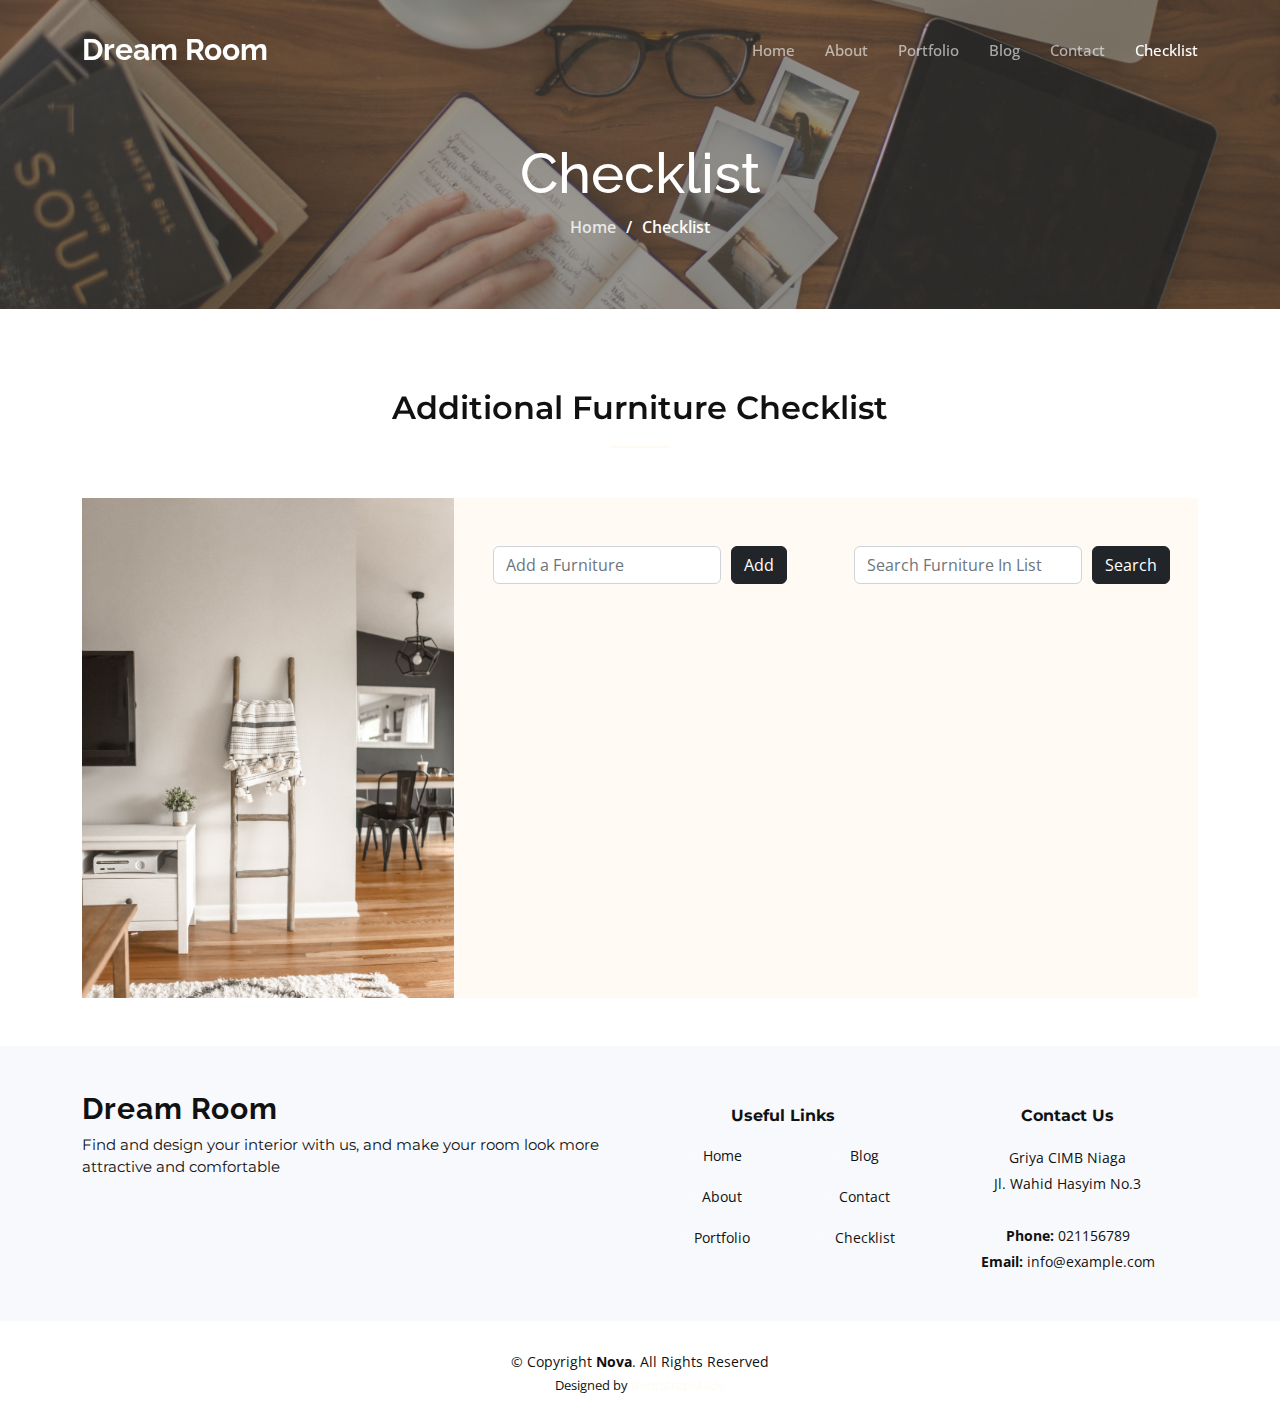
<file: checklist.html>
<!DOCTYPE html>
<html lang="en">

<head>
  <meta charset="utf-8">
  <meta content="width=device-width, initial-scale=1.0" name="viewport">

  <title>Dream Room</title>
  <meta content="" name="description">
  <meta content="" name="keywords">

  <!-- Favicons -->
  <link href="assets/img/favicon.png" rel="icon">
  <link href="assets/img/apple-touch-icon.png" rel="apple-touch-icon">

  <!-- Google Fonts -->
  <link rel="preconnect" href="https://fonts.googleapis.com">
  <link rel="preconnect" href="https://fonts.gstatic.com" crossorigin>
  <link
    href="https://fonts.googleapis.com/css2?family=Open+Sans:ital,wght@0,300;0,400;0,500;0,600;0,700;1,300;1,400;1,600;1,700&family=Montserrat:ital,wght@0,300;0,400;0,500;0,600;0,700;1,300;1,400;1,500;1,600;1,700&family=Raleway:ital,wght@0,300;0,400;0,500;0,600;0,700;1,300;1,400;1,500;1,600;1,700&display=swap"
    rel="stylesheet">

  <!-- Vendor CSS Files -->
  <link href="assets/vendor/bootstrap/css/bootstrap.min.css" rel="stylesheet">
  <link href="assets/vendor/bootstrap-icons/bootstrap-icons.css" rel="stylesheet">
  <link href="assets/vendor/aos/aos.css" rel="stylesheet">
  <link href="assets/vendor/glightbox/css/glightbox.min.css" rel="stylesheet">
  <link href="assets/vendor/swiper/swiper-bundle.min.css" rel="stylesheet">
  <link href="assets/vendor/remixicon/remixicon.css" rel="stylesheet">

  <!-- Template Main CSS File -->
  <link href="assets/css/main.css" rel="stylesheet">

  <!-- =======================================================
  * Template Name: Nova - v1.2.0
  * Template URL: https://bootstrapmade.com/nova-bootstrap-business-template/
  * Author: BootstrapMade.com
  * License: https://bootstrapmade.com/license/
  ======================================================== -->
</head>

<body class="page-contact">

  <!-- ======= Header ======= -->
  <header id="header" class="header d-flex align-items-center fixed-top">
    <div class="container-fluid container-xl d-flex align-items-center justify-content-between">

      <a href="index.html" class="logo d-flex align-items-center">
        <!-- Uncomment the line below if you also wish to use an image logo -->
        <!-- <img src="assets/img/logo.png" alt=""> -->
        <h1 class="d-flex align-items-center">Dream Room</h1>
      </a>

      <i class="mobile-nav-toggle mobile-nav-show bi bi-list"></i>
      <i class="mobile-nav-toggle mobile-nav-hide d-none bi bi-x"></i>

      <nav id="navbar" class="navbar">
        <ul>
          <li><a href="index.html">Home</a></li>
          <li><a href="about.html">About</a></li>
          <li><a href="portfolio.html">Portfolio</a></li>
          <li><a href="blog.html">Blog</a></li>
          <li><a href="contact.html">Contact</a></li>
          <li><a href="checklist.html" class="active">Checklist</a></li>
        </ul>
      </nav><!-- .navbar -->

    </div>
  </header><!-- End Header -->

  <main id="main">

    <!-- ======= Breadcrumbs ======= -->
    <div class="breadcrumbs d-flex align-items-center" style="background-image: url('assets/img/checklist-bg.jpg');">
      <div class="container position-relative d-flex flex-column align-items-center">

        <h2>Checklist</h2>
        <ol>
          <li><a href="index.html">Home</a></li>
          <li>Checklist</li>
        </ol>

      </div>
    </div><!-- End Breadcrumbs -->

    <!-- ======= Why Choose Us Section ======= -->
    <section id="why-us" class="why-us mb-5">
      <div class="container" data-aos="fade-up">

        <div class="section-header">
          <h2>Additional Furniture Checklist</h2>
        </div>

        <div class="row g-0" data-aos="fade-up" data-aos-delay="200">
          <div class="col-xl-4 img-bg" style="background-image: url('assets/img/checklist-img2.jpg')"></div>
          <div class="col-xl-4 slides position-relative justify-content-center d-flex pt-5">
            <div class="checklist-content">
              <div class="item">
                <div class="form-inline d-flex">
                  <input type="text" class="form-control" id="inputFurniture" placeholder="Add a Furniture" style="margin-right: 10px;">
                  <button id="btnAdd" class="btn btn-dark" onclick="addChecklist()">Add</button>
                </div>
                <ul class="furniture-list p-5 list-group" id="furnitureList">
                  <span></span>
                </ul>
                <div id="alertDiv"></div>
              </div>
            </div><!-- End slide item -->
          </div>
          <div class="col-xl-4 slides position-relative justify-content-center d-flex pt-5">
            <div class="checklist-content">
              <div class="item">
                <div class="form-inline d-flex">
                  <input type="text" class="form-control" id="searchFurniture" placeholder="Search Furniture In List" style="margin-right: 10px;">
                  <button id="btnSearch" class="btn btn-dark" onclick="searchChecklist()">Search</button>
                </div>
                <ul class="search-list p-5 list-group" id="search-list">
                </ul>
              </div>
            </div><!-- End slide item -->
          </div>
        </div>

      </div>
    </section><!-- End Why Choose Us Section -->

  </main><!-- End #main -->

  <!-- ======= Footer ======= -->
  <footer id="footer" class="footer">

    <div class="footer-content">
      <div class="container">
        <div class="row gy-4">
          <div class="col-lg-6 col-md-12 footer-info">
            <a href="index.html" class="logo d-flex align-items-center">
              <span>Dream Room</span>
            </a>
            <p>Find and design your interior with us, and make your room look more attractive and comfortable</p>
          </div>

          <div class="col-lg-3 col-md-12 footer-links text-center text-md-start">
            <h4>Useful Links</h4>
            <div class="row">
              <ul class="col-6">
                <li><i class="bi bi-dash"></i> <a href="index.html">Home</a></li>
                <li><i class="bi bi-dash"></i> <a href="about.html">About</a></li>
                <li><i class="bi bi-dash"></i> <a href="portfolio.html">Portfolio</a></li>
              </ul>
              <ul class="col-6">
                <li><i class="bi bi-dash"></i> <a href="blog.html">Blog</a></li>
                <li><i class="bi bi-dash"></i> <a href="contact.html">Contact</a></li>
                <li><i class="bi bi-dash"></i> <a href="checklist.html">Checklist</a></li>
              </ul>
            </div>
            
          </div>

          <div class="col-lg-3 col-md-12 footer-contact text-center text-md-start">
            <h4>Contact Us</h4>
            <p>
              Griya CIMB Niaga <br>
              Jl. Wahid Hasyim No.3 <br><br>
              <strong>Phone:</strong> 021156789<br>
              <strong>Email:</strong> info@example.com<br>
            </p>

          </div>

        </div>
      </div>
    </div>

    <div class="footer-legal">
      <div class="container">
        <div class="copyright">
          &copy; Copyright <strong><span>Nova</span></strong>. All Rights Reserved
        </div>
        <div class="credits">
          <!-- All the links in the footer should remain intact. -->
          <!-- You can delete the links only if you purchased the pro version. -->
          <!-- Licensing information: https://bootstrapmade.com/license/ -->
          <!-- Purchase the pro version with working PHP/AJAX contact form: https://bootstrapmade.com/nova-bootstrap-business-template/ -->
          Designed by <a href="https://bootstrapmade.com/">BootstrapMade</a>
        </div>
      </div>
    </div>
  </footer><!-- End Footer -->
  <!-- End Footer -->

  <a href="#" class="scroll-top d-flex align-items-center justify-content-center"><i
      class="bi bi-arrow-up-short"></i></a>

  <div id="preloader"></div>

  <!-- Vendor JS Files -->
  <script src="assets/vendor/bootstrap/js/bootstrap.bundle.min.js"></script>
  <script src="assets/vendor/aos/aos.js"></script>
  <script src="assets/vendor/glightbox/js/glightbox.min.js"></script>
  <script src="assets/vendor/swiper/swiper-bundle.min.js"></script>
  <script src="assets/vendor/isotope-layout/isotope.pkgd.min.js"></script>

  <!-- Template Main JS File -->
  <script src="assets/js/main.js"></script>

</body>

</html>
</file>
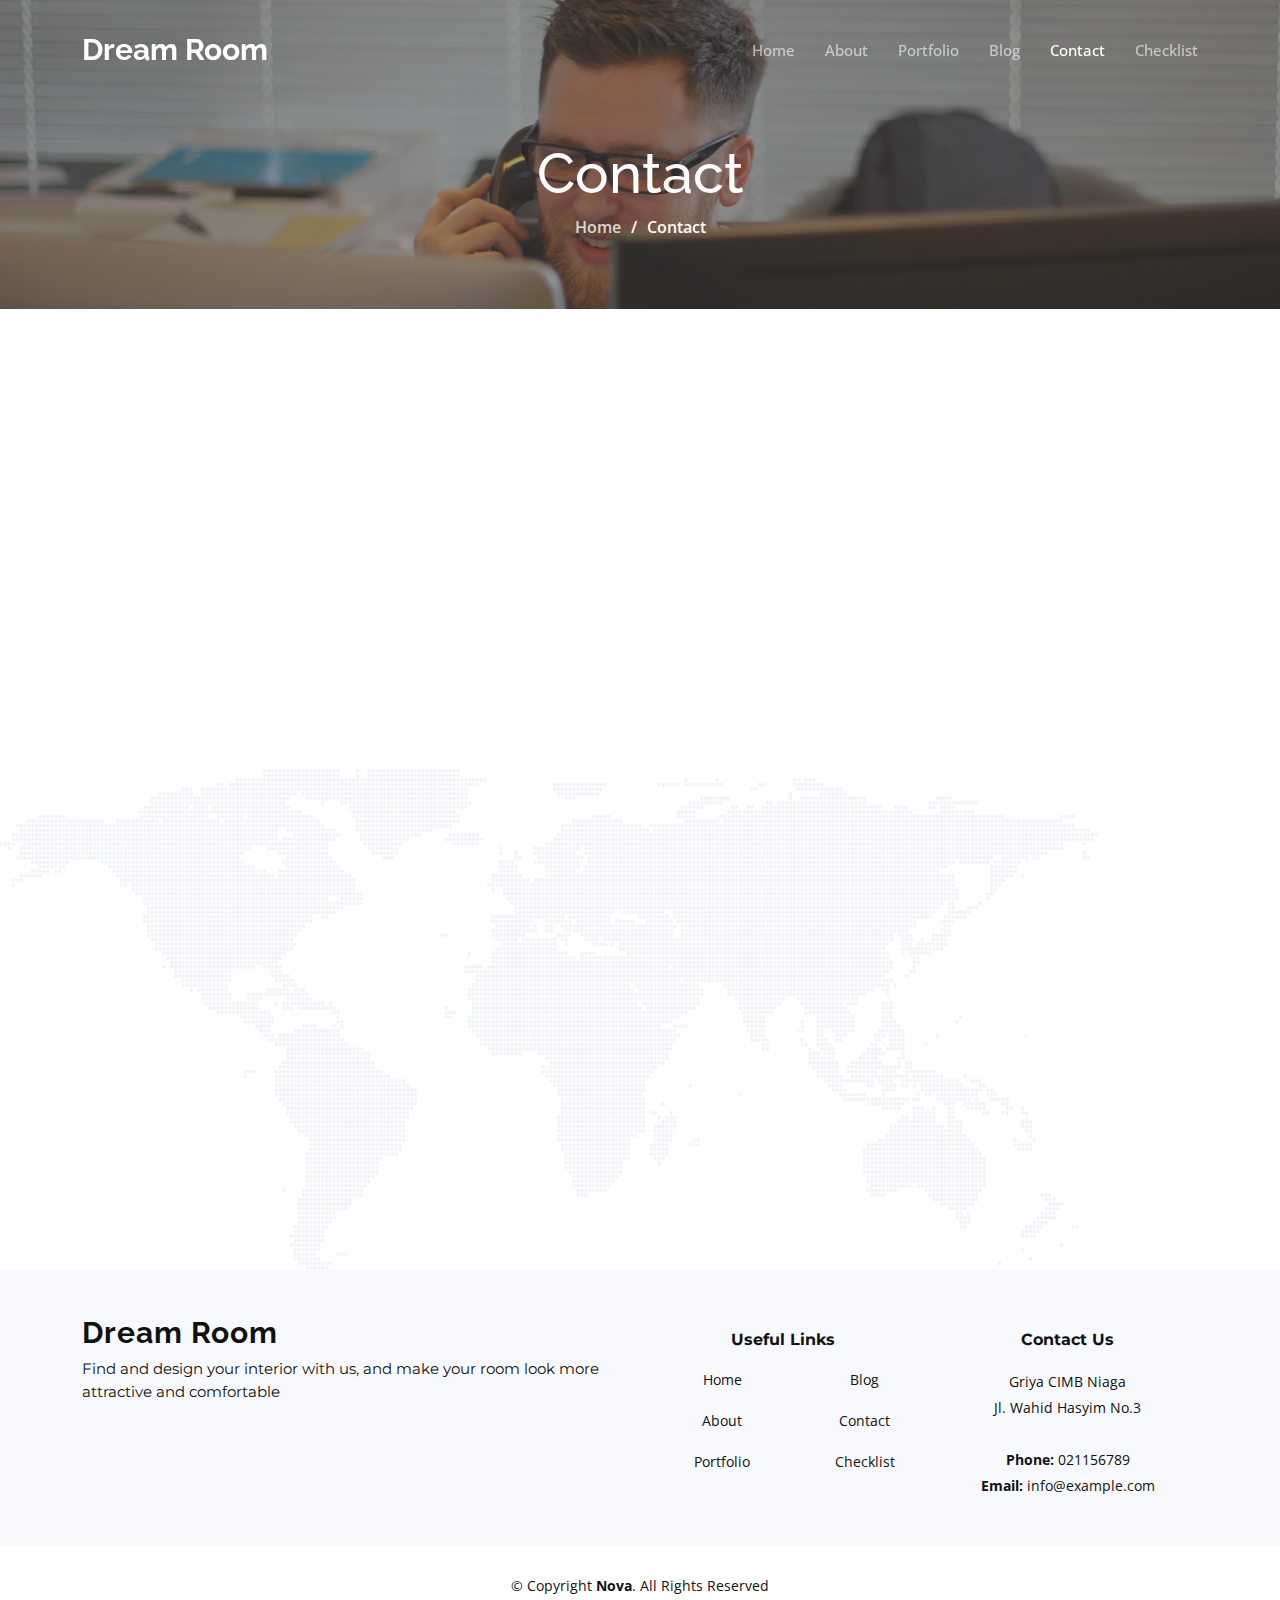
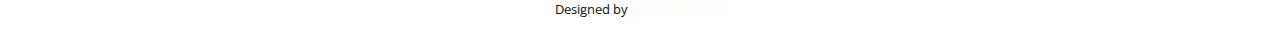
<file: contact.html>
<!DOCTYPE html>
<html lang="en">

<head>
  <meta charset="utf-8">
  <meta content="width=device-width, initial-scale=1.0" name="viewport">

  <title>Dream Room</title>
  <meta content="" name="description">
  <meta content="" name="keywords">

  <!-- Favicons -->
  <link href="assets/img/favicon.png" rel="icon">
  <link href="assets/img/apple-touch-icon.png" rel="apple-touch-icon">

  <!-- Google Fonts -->
  <link rel="preconnect" href="https://fonts.googleapis.com">
  <link rel="preconnect" href="https://fonts.gstatic.com" crossorigin>
  <link
    href="https://fonts.googleapis.com/css2?family=Open+Sans:ital,wght@0,300;0,400;0,500;0,600;0,700;1,300;1,400;1,600;1,700&family=Montserrat:ital,wght@0,300;0,400;0,500;0,600;0,700;1,300;1,400;1,500;1,600;1,700&family=Raleway:ital,wght@0,300;0,400;0,500;0,600;0,700;1,300;1,400;1,500;1,600;1,700&display=swap"
    rel="stylesheet">

  <!-- Vendor CSS Files -->
  <link href="assets/vendor/bootstrap/css/bootstrap.min.css" rel="stylesheet">
  <link href="assets/vendor/bootstrap-icons/bootstrap-icons.css" rel="stylesheet">
  <link href="assets/vendor/aos/aos.css" rel="stylesheet">
  <link href="assets/vendor/glightbox/css/glightbox.min.css" rel="stylesheet">
  <link href="assets/vendor/swiper/swiper-bundle.min.css" rel="stylesheet">
  <link href="assets/vendor/remixicon/remixicon.css" rel="stylesheet">

  <!-- Template Main CSS File -->
  <link href="assets/css/main.css" rel="stylesheet">

  <!-- =======================================================
  * Template Name: Nova - v1.2.0
  * Template URL: https://bootstrapmade.com/nova-bootstrap-business-template/
  * Author: BootstrapMade.com
  * License: https://bootstrapmade.com/license/
  ======================================================== -->
</head>

<body class="page-contact">

  <!-- ======= Header ======= -->
  <header id="header" class="header d-flex align-items-center fixed-top">
    <div class="container-fluid container-xl d-flex align-items-center justify-content-between">

      <a href="index.html" class="logo d-flex align-items-center">
        <!-- Uncomment the line below if you also wish to use an image logo -->
        <!-- <img src="assets/img/logo.png" alt=""> -->
        <h1 class="d-flex align-items-center">Dream Room</h1>
      </a>

      <i class="mobile-nav-toggle mobile-nav-show bi bi-list"></i>
      <i class="mobile-nav-toggle mobile-nav-hide d-none bi bi-x"></i>

      <nav id="navbar" class="navbar">
        <ul>
          <li><a href="index.html">Home</a></li>
          <li><a href="about.html">About</a></li>
          <li><a href="portfolio.html">Portfolio</a></li>
          <li><a href="blog.html">Blog</a></li>
          <li><a href="contact.html" class="active">Contact</a></li>
          <li><a href="checklist.html">Checklist</a></li>
        </ul>
      </nav><!-- .navbar -->

    </div>
  </header><!-- End Header -->

  <main id="main">

    <!-- ======= Breadcrumbs ======= -->
    <div class="breadcrumbs d-flex align-items-center" style="background-image: url('assets/img/contact-bg.jpg');">
      <div class="container position-relative d-flex flex-column align-items-center">

        <h2>Contact</h2>
        <ol>
          <li><a href="index.html">Home</a></li>
          <li>Contact</li>
        </ol>

      </div>
    </div><!-- End Breadcrumbs -->

    <section id="maps" class="maps">
      <div class="container position-relative">
        <div class="row d-flex justify-content-end">
          <iframe
            src="https://www.google.com/maps/embed?pb=!1m18!1m12!1m3!1d3965.9275056124957!2d106.7219985140445!3d-6.27326306315497!2m3!1f0!2f0!3f0!3m2!1i1024!2i768!4f13.1!3m3!1m2!1s0x2e69f077ec4c9eef%3A0xd0715e5f8ac803f6!2sGriya%20CIMB%20Niaga!5e0!3m2!1sen!2sid!4v1664333256961!5m2!1sen!2sid"
            height="300px" style="border:0;" allowfullscreen="" loading="lazy" referrerpolicy="no-referrer-when-downgrade"></iframe>
        </div>
      </div>
    </section>
    <!-- ======= Contact Section ======= -->
    <section id="contact" class="contact">
      <div class="container position-relative" data-aos="fade-up">

        <div class="row gy-4 d-flex justify-content-end">

          <div class="col-lg-5" data-aos="fade-up" data-aos-delay="100">

            <div class="info-item d-flex">
              <i class="bi bi-geo-alt flex-shrink-0"></i>
              <div>
                <h4>Location:</h4>
                <p>Griya CIMB Niaga, Jl. Wahid Hasyim No.3</p>
              </div>
            </div><!-- End Info Item -->

            <div class="info-item d-flex">
              <i class="bi bi-envelope flex-shrink-0"></i>
              <div>
                <h4>Email:</h4>
                <p>info@example.com</p>
              </div>
            </div><!-- End Info Item -->

            <div class="info-item d-flex">
              <i class="bi bi-phone flex-shrink-0"></i>
              <div>
                <h4>Call:</h4>
                <p>021156789</p>
              </div>
            </div><!-- End Info Item -->

          </div>

          <div class="col-lg-6" data-aos="fade-up" data-aos-delay="250">

            <form action="forms/contact.php" method="post" role="form" class="php-email-form">
              <div class="row">
                <div class="col-md-6 form-group">
                  <input type="text" name="name" class="form-control" id="name" placeholder="Your Name" required>
                </div>
                <div class="col-md-6 form-group mt-3 mt-md-0">
                  <input type="email" class="form-control" name="email" id="email" placeholder="Your Email" required>
                </div>
              </div>
              <div class="form-group mt-3">
                <input type="text" class="form-control" name="subject" id="subject" placeholder="Subject" required>
              </div>
              <div class="form-group mt-3">
                <textarea class="form-control" name="message" rows="5" placeholder="Message" required></textarea>
              </div>
              <div class="my-3">
                <div class="loading">Loading</div>
                <div class="error-message"></div>
                <div class="sent-message">Your message has been sent. Thank you!</div>
              </div>
              <div class="text-center"><button type="submit">Send Message</button></div>
            </form>

          </div><!-- End Contact Form -->

        </div>

      </div>
    </section><!-- End Contact Section -->

  </main><!-- End #main -->

  <!-- ======= Footer ======= -->
  <footer id="footer" class="footer">

    <div class="footer-content">
      <div class="container">
        <div class="row gy-4">
          <div class="col-lg-6 col-md-12 footer-info">
            <a href="index.html" class="logo d-flex align-items-center">
              <span>Dream Room</span>
            </a>
            <p>Find and design your interior with us, and make your room look more attractive and comfortable</p>
          </div>

          <div class="col-lg-3 col-md-12 footer-links text-center text-md-start">
            <h4>Useful Links</h4>
            <div class="row">
              <ul class="col-6">
                <li><i class="bi bi-dash"></i> <a href="index.html">Home</a></li>
                <li><i class="bi bi-dash"></i> <a href="about.html">About</a></li>
                <li><i class="bi bi-dash"></i> <a href="portfolio.html">Portfolio</a></li>
              </ul>
              <ul class="col-6">
                <li><i class="bi bi-dash"></i> <a href="blog.html">Blog</a></li>
                <li><i class="bi bi-dash"></i> <a href="contact.html">Contact</a></li>
                <li><i class="bi bi-dash"></i> <a href="checklist.html">Checklist</a></li>
              </ul>
            </div>
            
          </div>

          <div class="col-lg-3 col-md-12 footer-contact text-center text-md-start">
            <h4>Contact Us</h4>
            <p>
              Griya CIMB Niaga <br>
              Jl. Wahid Hasyim No.3 <br><br>
              <strong>Phone:</strong> 021156789<br>
              <strong>Email:</strong> info@example.com<br>
            </p>

          </div>

        </div>
      </div>
    </div>

    <div class="footer-legal">
      <div class="container">
        <div class="copyright">
          &copy; Copyright <strong><span>Nova</span></strong>. All Rights Reserved
        </div>
        <div class="credits">
          <!-- All the links in the footer should remain intact. -->
          <!-- You can delete the links only if you purchased the pro version. -->
          <!-- Licensing information: https://bootstrapmade.com/license/ -->
          <!-- Purchase the pro version with working PHP/AJAX contact form: https://bootstrapmade.com/nova-bootstrap-business-template/ -->
          Designed by <a href="https://bootstrapmade.com/">BootstrapMade</a>
        </div>
      </div>
    </div>
  </footer><!-- End Footer -->
  <!-- End Footer -->

  <a href="#" class="scroll-top d-flex align-items-center justify-content-center"><i
      class="bi bi-arrow-up-short"></i></a>

  <div id="preloader"></div>

  <!-- Vendor JS Files -->
  <script src="assets/vendor/bootstrap/js/bootstrap.bundle.min.js"></script>
  <script src="assets/vendor/aos/aos.js"></script>
  <script src="assets/vendor/glightbox/js/glightbox.min.js"></script>
  <script src="assets/vendor/swiper/swiper-bundle.min.js"></script>
  <script src="assets/vendor/isotope-layout/isotope.pkgd.min.js"></script>

  <!-- Template Main JS File -->
  <script src="assets/js/home.js"></script>

</body>

</html>
</file>
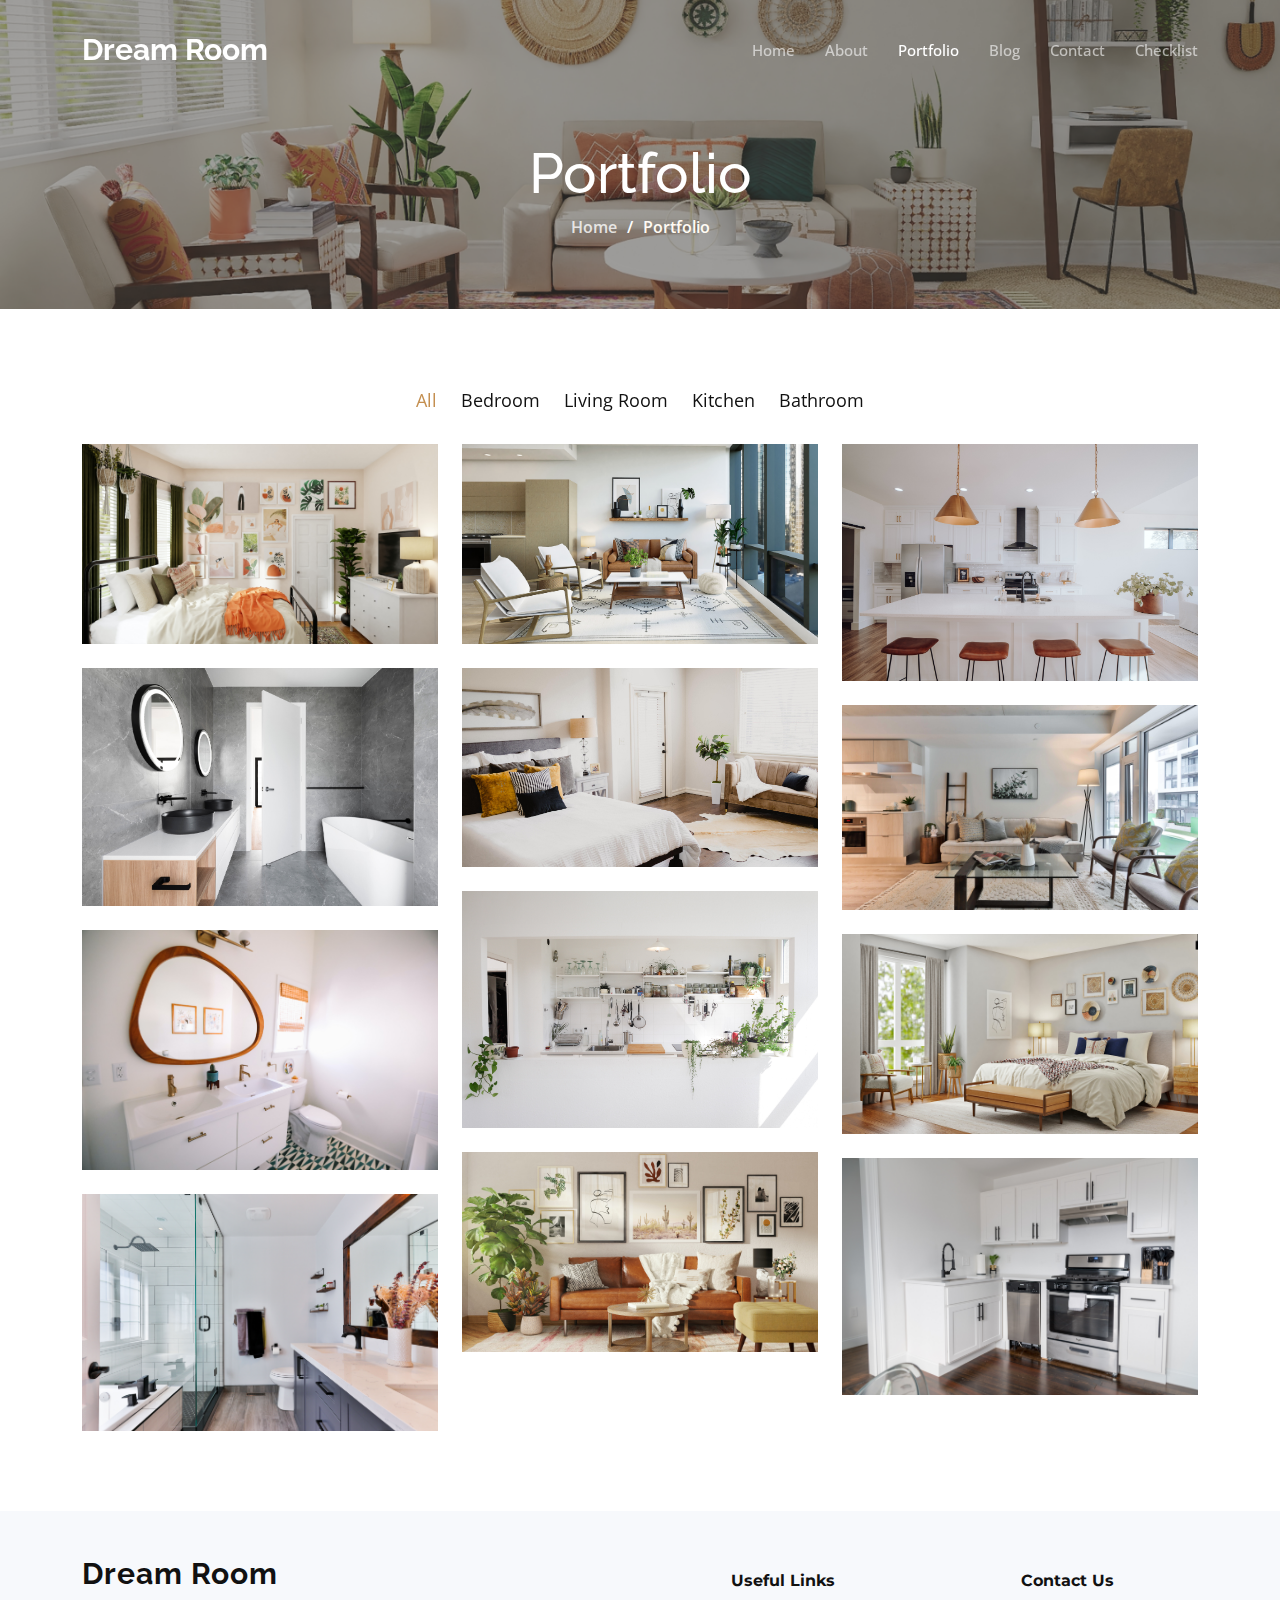
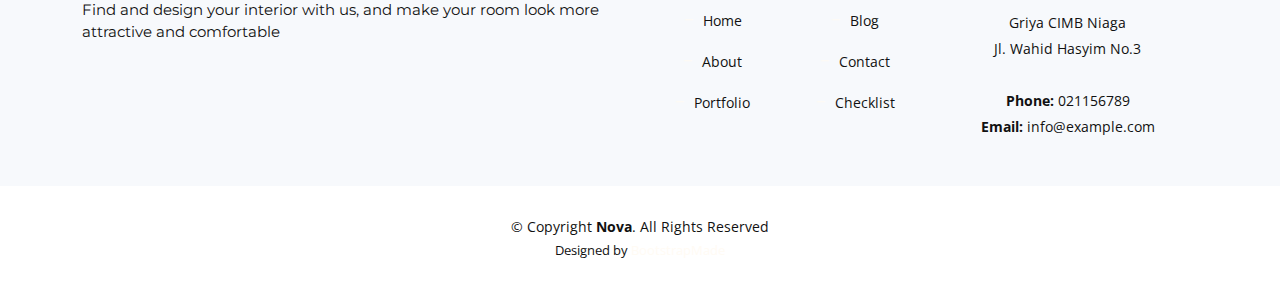
<file: portfolio.html>
<!DOCTYPE html>
<html lang="en">

<head>
  <meta charset="utf-8">
  <meta content="width=device-width, initial-scale=1.0" name="viewport">

  <title>Dream Room</title>
  <meta content="" name="description">
  <meta content="" name="keywords">

  <!-- Favicons -->
  <link href="assets/img/favicon.png" rel="icon">
  <link href="assets/img/apple-touch-icon.png" rel="apple-touch-icon">

  <!-- Google Fonts -->
  <link rel="preconnect" href="https://fonts.googleapis.com">
  <link rel="preconnect" href="https://fonts.gstatic.com" crossorigin>
  <link href="https://fonts.googleapis.com/css2?family=Open+Sans:ital,wght@0,300;0,400;0,500;0,600;0,700;1,300;1,400;1,600;1,700&family=Montserrat:ital,wght@0,300;0,400;0,500;0,600;0,700;1,300;1,400;1,500;1,600;1,700&family=Raleway:ital,wght@0,300;0,400;0,500;0,600;0,700;1,300;1,400;1,500;1,600;1,700&display=swap" rel="stylesheet">

  <!-- Vendor CSS Files -->
  <link href="assets/vendor/bootstrap/css/bootstrap.min.css" rel="stylesheet">
  <link href="assets/vendor/bootstrap-icons/bootstrap-icons.css" rel="stylesheet">
  <link href="assets/vendor/aos/aos.css" rel="stylesheet">
  <link href="assets/vendor/glightbox/css/glightbox.min.css" rel="stylesheet">
  <link href="assets/vendor/swiper/swiper-bundle.min.css" rel="stylesheet">
  <link href="assets/vendor/remixicon/remixicon.css" rel="stylesheet">

  <!-- Template Main CSS File -->
  <link href="assets/css/main.css" rel="stylesheet">

  <!-- =======================================================
  * Template Name: Nova - v1.2.0
  * Template URL: https://bootstrapmade.com/nova-bootstrap-business-template/
  * Author: BootstrapMade.com
  * License: https://bootstrapmade.com/license/
  ======================================================== -->
</head>

<body class="page-portfolio">

  <!-- ======= Header ======= -->
  <header id="header" class="header d-flex align-items-center fixed-top">
    <div class="container-fluid container-xl d-flex align-items-center justify-content-between">

      <a href="index.html" class="logo d-flex align-items-center">
        <!-- Uncomment the line below if you also wish to use an image logo -->
        <!-- <img src="assets/img/logo.png" alt=""> -->
        <h1 class="d-flex align-items-center">Dream Room</h1>
      </a>

      <i class="mobile-nav-toggle mobile-nav-show bi bi-list"></i>
      <i class="mobile-nav-toggle mobile-nav-hide d-none bi bi-x"></i>

      <nav id="navbar" class="navbar">
        <ul>
          <li><a href="index.html">Home</a></li>
          <li><a href="about.html">About</a></li>
          <li><a href="portfolio.html" class="active">Portfolio</a></li>
          <li><a href="blog.html">Blog</a></li>
          <li><a href="contact.html">Contact</a></li>
          <li><a href="checklist.html">Checklist</a></li>
        </ul>
      </nav><!-- .navbar -->

    </div>
  </header><!-- End Header -->

  <main id="main">

    <!-- ======= Breadcrumbs ======= -->
    <div class="breadcrumbs d-flex align-items-center" style="background-image: url('assets/img/portfolio-bg.jpg');">
      <div class="container position-relative d-flex flex-column align-items-center">

        <h2>Portfolio</h2>
        <ol>
          <li><a href="index.html">Home</a></li>
          <li>Portfolio</li>
        </ol>

      </div>
    </div><!-- End Breadcrumbs -->

    <!-- ======= Portfolio Section ======= -->
    <section id="portfolio" class="portfolio">
      <div class="container" data-aos="fade-up">

        <div class="portfolio-isotope" data-portfolio-filter="*" data-portfolio-layout="masonry" data-portfolio-sort="original-order">

          <ul class="portfolio-flters" data-aos="fade-up" data-aos-delay="100">
            <li data-filter="*" class="filter-active">All</li>
            <li data-filter=".filter-bedroom">Bedroom</li>
            <li data-filter=".filter-living">Living Room</li>
            <li data-filter=".filter-kitchen">Kitchen</li>
            <li data-filter=".filter-bathroom">Bathroom</li>
          </ul><!-- End Portfolio Filters -->

          <div class="row gy-4 portfolio-container" data-aos="fade-up" data-aos-delay="100">

            <div class="col-lg-4 col-md-6 portfolio-item filter-bedroom">
              <img src="assets/img/portfolio/bedroom-1.jpg" class="img-fluid" alt="">
              <div class="portfolio-info">
                <h4>Bedroom Interior Design</h4>
                <a href="assets/img/portfolio/bedroom-1.jpg" title="Bedroom" data-gallery="portfolio-gallery-bedroom" class="glightbox preview-link"><i class="bi bi-zoom-in"></i></a>
              </div>
            </div><!-- End Portfolio Item -->

            <div class="col-lg-4 col-md-6 portfolio-item filter-living">
              <img src="assets/img/portfolio/living-1.jpg" class="img-fluid" alt="">
              <div class="portfolio-info">
                <h4>Living Room Interior Design</h4>
                <a href="assets/img/portfolio/living-1.jpg" title="Living Room" data-gallery="portfolio-gallery-living" class="glightbox preview-link"><i class="bi bi-zoom-in"></i></a>
              </div>
            </div><!-- End Portfolio Item -->

            <div class="col-lg-4 col-md-6 portfolio-item filter-kitchen">
              <img src="assets/img/portfolio/kitchen-1.jpg" class="img-fluid" alt="">
              <div class="portfolio-info">
                <h4>Kitchen Interior Design</h4>
                <a href="assets/img/portfolio/kitchen-1.jpg" title="Kitchen" data-gallery="portfolio-gallery-kitchen" class="glightbox preview-link"><i class="bi bi-zoom-in"></i></a>
              </div>
            </div><!-- End Portfolio Item -->

            <div class="col-lg-4 col-md-6 portfolio-item filter-bathroom">
              <img src="assets/img/portfolio/bathroom-1.jpg" class="img-fluid" alt="">
              <div class="portfolio-info">
                <h4>Bathroom Interior Design</h4>
                <a href="assets/img/portfolio/bathroom-1.jpg" title="Bathroom" data-gallery="portfolio-gallery-bathroom" class="glightbox preview-link"><i class="bi bi-zoom-in"></i></a>
              </div>
            </div><!-- End Portfolio Item -->

            <div class="col-lg-4 col-md-6 portfolio-item filter-bedroom">
              <img src="assets/img/portfolio/bedroom-2.jpg" class="img-fluid" alt="">
              <div class="portfolio-info">
                <h4>Bedroom Interior Design</h4>
                <a href="assets/img/portfolio/bedroom-2.jpg" title="Bedroom" data-gallery="portfolio-gallery-bedroom" class="glightbox preview-link"><i class="bi bi-zoom-in"></i></a>
              </div>
            </div><!-- End Portfolio Item -->

            <div class="col-lg-4 col-md-6 portfolio-item filter-living">
              <img src="assets/img/portfolio/living-2.jpg" class="img-fluid" alt="">
              <div class="portfolio-info">
                <h4>Living Room Interior Design</h4>
                <a href="assets/img/portfolio/product-2.jpg" title="Living Room" data-gallery="portfolio-gallery-living" class="glightbox preview-link"><i class="bi bi-zoom-in"></i></a>
              </div>
            </div><!-- End Portfolio Item -->

            <div class="col-lg-4 col-md-6 portfolio-item filter-kitchen">
              <img src="assets/img/portfolio/kitchen-2.jpg" class="img-fluid" alt="">
              <div class="portfolio-info">
                <h4>Kitchen Interior Design</h4>
                <a href="assets/img/portfolio/kitchen-2.jpg" title="Kitchen" data-gallery="portfolio-gallery-kitchen" class="glightbox preview-link"><i class="bi bi-zoom-in"></i></a>
              </div>
            </div><!-- End Portfolio Item -->

            <div class="col-lg-4 col-md-6 portfolio-item filter-bathroom">
              <img src="assets/img/portfolio/bathroom-2.jpg" class="img-fluid" alt="">
              <div class="portfolio-info">
                <h4>Bathroom Interior Design</h4>
                <a href="assets/img/portfolio/bathroom-2.jpg" title="Bathroom" data-gallery="portfolio-gallery-bathroom" class="glightbox preview-link"><i class="bi bi-zoom-in"></i></a>
              </div>
            </div><!-- End Portfolio Item -->

            <div class="col-lg-4 col-md-6 portfolio-item filter-bedroom">
              <img src="assets/img/portfolio/bedroom-3.jpg" class="img-fluid" alt="">
              <div class="portfolio-info">
                <h4>Bedroom Interior Design</h4>
                <a href="assets/img/portfolio/bedroom-3.jpg" title="Bedroom" data-gallery="portfolio-gallery-bedroom" class="glightbox preview-link"><i class="bi bi-zoom-in"></i></a>
              </div>
            </div><!-- End Portfolio Item -->

            <div class="col-lg-4 col-md-6 portfolio-item filter-living">
              <img src="assets/img/portfolio/living-3.jpg" class="img-fluid" alt="">
              <div class="portfolio-info">
                <h4>Living Room Interior Design</h4>
                <a href="assets/img/portfolio/living-3.jpg" title="Living Room" data-gallery="portfolio-gallery-living" class="glightbox preview-link"><i class="bi bi-zoom-in"></i></a>
              </div>
            </div><!-- End Portfolio Item -->

            <div class="col-lg-4 col-md-6 portfolio-item filter-kitchen">
              <img src="assets/img/portfolio/kitchen-3.jpg" class="img-fluid" alt="">
              <div class="portfolio-info">
                <h4>Kitchen Interior Design</h4>
                <a href="assets/img/portfolio/kitchen-3.jpg" title="Kitchen" data-gallery="portfolio-gallery-kitchen" class="glightbox preview-link"><i class="bi bi-zoom-in"></i></a>
              </div>
            </div><!-- End Portfolio Item -->

            <div class="col-lg-4 col-md-6 portfolio-item filter-bathroom">
              <img src="assets/img/portfolio/bathroom-3.jpg" class="img-fluid" alt="">
              <div class="portfolio-info">
                <h4>Bathroom Interior Design</h4>
                <a href="assets/img/portfolio/bathroom-3.jpg" title="Bathroom" data-gallery="portfolio-gallery-bathroom" class="glightbox preview-link"><i class="bi bi-zoom-in"></i></a>
              </div>
            </div><!-- End Portfolio Item -->

          </div><!-- End Portfolio Container -->

        </div>

      </div>
    </section><!-- End Portfolio Section -->

  </main><!-- End #main -->

  <!-- ======= Footer ======= -->
  <footer id="footer" class="footer">

    <div class="footer-content">
      <div class="container">
        <div class="row gy-4">
          <div class="col-lg-6 col-md-12 footer-info">
            <a href="index.html" class="logo d-flex align-items-center">
              <span>Dream Room</span>
            </a>
            <p>Find and design your interior with us, and make your room look more attractive and comfortable</p>
          </div>

          <div class="col-lg-3 col-md-12 footer-links text-center text-md-start">
            <h4>Useful Links</h4>
            <div class="row">
              <ul class="col-6">
                <li><i class="bi bi-dash"></i> <a href="index.html">Home</a></li>
                <li><i class="bi bi-dash"></i> <a href="about.html">About</a></li>
                <li><i class="bi bi-dash"></i> <a href="portfolio.html">Portfolio</a></li>
              </ul>
              <ul class="col-6">
                <li><i class="bi bi-dash"></i> <a href="blog.html">Blog</a></li>
                <li><i class="bi bi-dash"></i> <a href="contact.html">Contact</a></li>
                <li><i class="bi bi-dash"></i> <a href="checklist.html">Checklist</a></li>
              </ul>
            </div>
            
          </div>

          <div class="col-lg-3 col-md-12 footer-contact text-center text-md-start">
            <h4>Contact Us</h4>
            <p>
              Griya CIMB Niaga <br>
              Jl. Wahid Hasyim No.3 <br><br>
              <strong>Phone:</strong> 021156789<br>
              <strong>Email:</strong> info@example.com<br>
            </p>

          </div>

        </div>
      </div>
    </div>

    <div class="footer-legal">
      <div class="container">
        <div class="copyright">
          &copy; Copyright <strong><span>Nova</span></strong>. All Rights Reserved
        </div>
        <div class="credits">
          <!-- All the links in the footer should remain intact. -->
          <!-- You can delete the links only if you purchased the pro version. -->
          <!-- Licensing information: https://bootstrapmade.com/license/ -->
          <!-- Purchase the pro version with working PHP/AJAX contact form: https://bootstrapmade.com/nova-bootstrap-business-template/ -->
          Designed by <a href="https://bootstrapmade.com/">BootstrapMade</a>
        </div>
      </div>
    </div>
  </footer><!-- End Footer -->
  <!-- End Footer -->

  <a href="#" class="scroll-top d-flex align-items-center justify-content-center"><i class="bi bi-arrow-up-short"></i></a>

  <div id="preloader"></div>

  <!-- Vendor JS Files -->
  <script src="assets/vendor/bootstrap/js/bootstrap.bundle.min.js"></script>
  <script src="assets/vendor/aos/aos.js"></script>
  <script src="assets/vendor/glightbox/js/glightbox.min.js"></script>
  <script src="assets/vendor/swiper/swiper-bundle.min.js"></script>
  <script src="assets/vendor/isotope-layout/isotope.pkgd.min.js"></script>

  <!-- Template Main JS File -->
   <script src="assets/js/home.js"></script>

</body>

</html>
</file>
<file: assets/css/main.css>
/**
* Template Name: Nova - v1.2.0
* Template URL: https://bootstrapmade.com/nova-bootstrap-business-template/
* Author: BootstrapMade.com
* License: https://bootstrapmade.com/license/
*/

/*--------------------------------------------------------------
# Set main reusable colors and fonts using CSS variables
# Learn more about CSS variables at https://developer.mozilla.org/en-US/docs/Web/CSS/Using_CSS_custom_properties
--------------------------------------------------------------*/
/* Fonts */
:root {
  --font-default: "Open Sans", system-ui, -apple-system, "Segoe UI", Roboto, "Helvetica Neue", Arial, "Noto Sans", "Liberation Sans", sans-serif, "Apple Color Emoji", "Segoe UI Emoji", "Segoe UI Symbol", "Noto Color Emoji";
  --font-primary: "Montserrat", sans-serif;
  --font-secondary: "Raleway", sans-serif;
}

/* Colors */
:root {
  --color-default: #111111;
  --color-primary: #fffbf4;
  --color-secondary: #111111;
}

/* Smooth scroll behavior */
:root {
  scroll-behavior: smooth;
}

.furniture-list, .search-list {
  list-style-type: none;
}

.btn-delete {
  float: right;
  margin-right: 0px;
  height: 30px;
  display: inline-flex;
  align-items: center; 
}

.bi-check2 {
  color: lightgreen;
  -webkit-text-stroke: 2px;
}

.bi-x {
  color: lightcoral;
  -webkit-text-stroke: 2px;
}

.idx-modal {
  background-color: rgb(186, 175, 161);
}

.header-modal {
  background-color: var(--color-primary);
}
/*--------------------------------------------------------------
# General
--------------------------------------------------------------*/
body {
  font-family: var(--font-default);
  color: var(--color-default);
}

a {
  color: var(--color-primary);
  text-decoration: none;
  transition: 0.3s;
}

a:hover {
  color: #82cbed;
  text-decoration: none;
}

h1,
h2,
h3,
h4,
h5,
h6 {
  font-family: var(--font-primary);
}

/*--------------------------------------------------------------
# Sections & Section Header
--------------------------------------------------------------*/
section {
  overflow: hidden;
  padding: 80px 0;
}

.section-header {
  text-align: center;
  padding-bottom: 30px;
}

.section-header h2 {
  font-size: 32px;
  font-weight: 600;
  margin-bottom: 20px;
  padding-bottom: 20px;
  position: relative;
}

.section-header h2:after {
  content: "";
  position: absolute;
  display: block;
  width: 60px;
  height: 2px;
  background: var(--color-primary);
  left: 0;
  right: 0;
  bottom: 0;
  margin: auto;
}

.section-header p {
  margin-bottom: 0;
}

/*--------------------------------------------------------------
# Breadcrumbs
--------------------------------------------------------------*/
.breadcrumbs {
  padding: 140px 0 60px 0;
  min-height: 30vh;
  position: relative;
  background-size: cover;
  background-position: center;
  background-repeat: no-repeat;
}

.breadcrumbs:before {
  content: "";
  background-color: rgba(72, 70, 65, 0.516);
  position: absolute;
  inset: 0;
}

.breadcrumbs h2 {
  font-size: 56px;
  font-weight: 500;
  color: #fff;
  font-family: var(--font-secondary);
}

.breadcrumbs ol {
  display: flex;
  flex-wrap: wrap;
  list-style: none;
  padding: 0 0 10px 0;
  margin: 0;
  font-size: 16px;
  font-weight: 600;
  color: var(--color-primary);
}

.breadcrumbs ol a {
  color: rgba(255, 255, 255, 0.8);
  transition: 0.3s;
}

.breadcrumbs ol a:hover {
  text-decoration: underline;
}

.breadcrumbs ol li+li {
  padding-left: 10px;
}

.breadcrumbs ol li+li::before {
  display: inline-block;
  padding-right: 10px;
  color: #fff;
  content: "/";
}

/*--------------------------------------------------------------
# Scroll top button
--------------------------------------------------------------*/
.scroll-top {
  position: fixed;
  visibility: hidden;
  opacity: 0;
  right: 15px;
  bottom: 15px;
  z-index: 99999;
  background: var(--color-primary);
  width: 40px;
  height: 40px;
  border-radius: 4px;
  transition: all 0.4s;
}

.scroll-top i {
  font-size: 24px;
  color: #fff;
  line-height: 0;
}

.scroll-top:hover {
  background: rgba(86, 184, 230, 0.8);
  color: #fff;
}

.scroll-top.active {
  visibility: visible;
  opacity: 1;
}

/*--------------------------------------------------------------
# Preloader
--------------------------------------------------------------*/
#preloader {
  position: fixed;
  inset: 0;
  z-index: 9999;
  overflow: hidden;
  background: #fff;
  transition: all 0.6s ease-out;
}

#preloader:before {
  content: "";
  position: fixed;
  top: calc(50% - 30px);
  left: calc(50% - 30px);
  border: 6px solid var(--color-primary);
  border-top-color: #fff;
  border-radius: 50%;
  width: 60px;
  height: 60px;
  -webkit-animation: animate-preloader 1s linear infinite;
  animation: animate-preloader 1s linear infinite;
}

@-webkit-keyframes animate-preloader {
  0% {
    transform: rotate(0deg);
  }

  100% {
    transform: rotate(360deg);
  }
}

@keyframes animate-preloader {
  0% {
    transform: rotate(0deg);
  }

  100% {
    transform: rotate(360deg);
  }
}

/*--------------------------------------------------------------
# Disable aos animation delay on mobile devices
--------------------------------------------------------------*/
@media screen and (max-width: 768px) {
  [data-aos-delay] {
    transition-delay: 0 !important;
  }
}

/*--------------------------------------------------------------
# Header
--------------------------------------------------------------*/
.header {
  transition: all 0.5s;
  z-index: 997;
  padding: 24px 0;
}

@media (max-width: 1200px) {
  .header {
    padding: 12px 0;
  }
}

.header.sticked {
  background: var(--color-secondary);
  padding: 12px 0;
}

.header .logo img {
  max-height: 40px;
  margin-right: 6px;
}

.header .logo h1 {
  font-size: 30px;
  font-weight: 700;
  color: #fff;
  font-family: var(--font-secondary);
  margin: 0;
}

/*--------------------------------------------------------------
# Desktop Navigation
--------------------------------------------------------------*/
@media (min-width: 1280px) {
  .navbar {
    padding: 0;
  }

  .navbar ul {
    margin: 0;
    padding: 0;
    display: flex;
    list-style: none;
    align-items: center;
  }

  .navbar li {
    position: relative;
  }

  .navbar a,
  .navbar a:focus {
    display: flex;
    align-items: center;
    justify-content: space-between;
    padding: 15px 0 15px 30px;
    font-family: var(--font-default);
    font-size: 15px;
    font-weight: 500;
    color: rgba(255, 255, 255, 0.6);
    white-space: nowrap;
    transition: 0.3s;
  }

  .navbar a i,
  .navbar a:focus i {
    font-size: 12px;
    line-height: 0;
    margin-left: 5px;
  }

  .navbar a:hover,
  .navbar .active,
  .navbar .active:focus,
  .navbar li:hover>a {
    color: #fff;
  }

  .navbar .dropdown ul {
    display: block;
    position: absolute;
    left: 14px;
    top: calc(100% + 30px);
    margin: 0;
    padding: 10px 0;
    z-index: 99;
    opacity: 0;
    visibility: hidden;
    background: #fff;
    box-shadow: 0px 0px 30px rgba(127, 137, 161, 0.25);
    transition: 0.2s;
  }

  .navbar .dropdown ul li {
    min-width: 200px;
  }

  .navbar .dropdown ul a {
    padding: 10px 20px;
    font-size: 15px;
    text-transform: none;
    color: var(--color-secondary);
  }

  .navbar .dropdown ul a i {
    font-size: 12px;
  }

  .navbar .dropdown ul a:hover,
  .navbar .dropdown ul .active:hover,
  .navbar .dropdown ul li:hover>a {
    color: var(--color-primary);
  }

  .navbar .dropdown:hover>ul {
    opacity: 1;
    top: 100%;
    visibility: visible;
  }

  .navbar .dropdown .dropdown ul {
    top: 0;
    left: calc(100% - 30px);
    visibility: hidden;
  }

  .navbar .dropdown .dropdown:hover>ul {
    opacity: 1;
    top: 0;
    left: 100%;
    visibility: visible;
  }
}

@media (min-width: 1280px) and (max-width: 1366px) {
  .navbar .dropdown .dropdown ul {
    left: -90%;
  }

  .navbar .dropdown .dropdown:hover>ul {
    left: -100%;
  }
}

@media (min-width: 1280px) {

  .mobile-nav-show,
  .mobile-nav-hide {
    display: none;
  }
}

/*--------------------------------------------------------------
# Mobile Navigation
--------------------------------------------------------------*/
@media (max-width: 1279px) {
  .navbar {
    position: fixed;
    top: 0;
    right: -100%;
    width: 100%;
    max-width: 400px;
    bottom: 0;
    transition: 0.3s;
    z-index: 9997;
  }

  .navbar ul {
    position: absolute;
    inset: 0;
    padding: 50px 0 10px 0;
    margin: 0;
    background: rgba(27, 47, 69, 0.9);
    overflow-y: auto;
    transition: 0.3s;
    z-index: 9998;
  }

  .navbar a,
  .navbar a:focus {
    display: flex;
    align-items: center;
    justify-content: space-between;
    padding: 10px 20px;
    font-family: var(--font-default);
    font-size: 15px;
    font-weight: 600;
    color: rgba(255, 255, 255, 0.7);
    white-space: nowrap;
    transition: 0.3s;
  }

  .navbar a i,
  .navbar a:focus i {
    font-size: 12px;
    line-height: 0;
    margin-left: 5px;
  }

  .navbar a:hover,
  .navbar .active,
  .navbar .active:focus,
  .navbar li:hover>a {
    color: #fff;
  }

  .navbar .dropdown ul,
  .navbar .dropdown .dropdown ul {
    position: static;
    display: none;
    padding: 10px 0;
    margin: 10px 20px;
    background-color: rgba(20, 35, 51, 0.6);
  }

  .navbar .dropdown>.dropdown-active,
  .navbar .dropdown .dropdown>.dropdown-active {
    display: block;
  }

  .mobile-nav-show {
    color: rgba(255, 255, 255, 0.9);
    font-size: 28px;
    cursor: pointer;
    line-height: 0;
    transition: 0.5s;
  }

  .mobile-nav-hide {
    color: rgba(255, 255, 255, 0.9);
    font-size: 32px;
    cursor: pointer;
    line-height: 0;
    transition: 0.5s;
    position: fixed;
    right: 15px;
    top: 15px;
    z-index: 9999;
  }

  .mobile-nav-active {
    overflow: hidden;
  }

  .mobile-nav-active .navbar {
    right: 0;
  }

  .mobile-nav-active .navbar:before {
    content: "";
    position: fixed;
    inset: 0;
    background: rgba(27, 47, 69, 0.7);
    z-index: 9996;
  }
}

/*--------------------------------------------------------------
# Hero Section
--------------------------------------------------------------*/
.hero {
  width: 100%;
  min-height: 100vh;
  background: url("../img/home-bg.jpg") top center;
  background-size: cover;
  position: relative;
  padding: 120px 0;
  z-index: 3;
}

@media (min-width: 1034px) {
  .hero:after {
    position: absolute;
    content: "";
    width: 40%;
    background: var(--color-secondary);
    top: 0;
    bottom: 0;
  }
}

.hero:before {
  position: absolute;
  content: "";
  background: rgba(240, 229, 211, 0.144);
  inset: 0;
}

@media (max-width: 1034px) {
  .hero:before {
    background: rgba(27, 47, 69, 0.7);
  }
}

.hero .container {
  z-index: 1;
}

@media (min-width: 1365px) {
  .hero {
    background-attachment: fixed;
  }
}

.hero h2 {
  margin: 0;
  font-size: 48px;
  font-weight: 700;
  line-height: 1.2;
  color: #fff;
  font-family: var(--font-secondary);
}

.hero blockquote {
  color: #fff;
  padding-left: 20px;
  font-size: 15px;
  font-family: var(--font-default);
  border-left: 2px solid var(--color-primary);
  margin: 40px 0;
}

.hero .btn-get-started {
  font-family: var(--font-secondary);
  font-weight: 500;
  font-size: 15px;
  letter-spacing: 1px;
  display: inline-block;
  padding: 12px 30px;
  border-radius: 50px;
  transition: 0.5s;
  color: #111111;
  background: var(--color-primary);
}

.hero .btn-get-started:hover {
  background: rgba(246, 227, 196, 0.58);
}

.hero .btn-watch-video {
  font-size: 16px;
  transition: 0.5s;
  margin-left: 25px;
  color: rgba(255, 255, 255, 0.7);
  font-weight: 600;
}

.hero .btn-watch-video i {
  color: var(--color-primary);
  font-size: 32px;
  transition: 0.3s;
  line-height: 0;
  margin-right: 8px;
}

.hero .btn-watch-video:hover {
  color: #fff;
}

.hero .btn-watch-video:hover i {
  color: #82cbed;
}

@media (max-width: 640px) {
  .hero h2 {
    font-size: 36px;
    line-height: 1;
  }

  .hero .btn-get-started,
  .hero .btn-watch-video {
    font-size: 13px;
  }
}

/*--------------------------------------------------------------
# Why Choose Us Section
--------------------------------------------------------------*/
.why-us {
  padding-bottom: 0;
}

.why-us .img-bg {
  min-height: 500px;
  background-size: cover;
}

.why-us .slides {
  background-color: var(--color-primary);
}

.why-us h3 {
  font-size: 24px;
  font-weight: 700;
  color: var(--color-secondary);
}

.why-us h4 {
  font-size: 18px;
  font-weight: 400;
  color: #29486a;
  font-family: var(--font-secondary);
}

.why-us .swiper {
  margin: 140px 140px 120px 140px;
  overflow: hidden;
}

.why-us .swiper-button-prev:after,
.why-us .swiper-button-next:after {
  font-size: 24px;
  color: var(--color-secondary);
}

.why-us .swiper-button-prev {
  left: 80px;
}

.why-us .swiper-button-next {
  right: 80px;
}

.why-us .swiper-pagination {
  margin-top: 30px;
  position: relative;
}

.why-us .swiper-pagination .swiper-pagination-bullet {
  background-color: var(--color-secondary);
}

.why-us .swiper-pagination .swiper-pagination-bullet-active {
  background-color: rgb(66, 50, 29);
}

@media (max-width: 1200px) {
  .why-us .swiper {
    margin: 60px 60px 40px 60px;
  }

  .why-us .swiper-button-prev,
  .why-us .swiper-button-next {
    display: none;
  }
}

@media (max-width: 575px) {
  .why-us .swiper {
    margin: 40px 40px 20px 40px;
  }
}

.page-about .why-us {
  padding: 0 0 80px 0;
}

/*--------------------------------------------------------------
# About Section
--------------------------------------------------------------*/
.about .content h3 {
  font-weight: 700;
  font-size: 36px;
  font-family: var(--font-secondary);
  color: var(--color-secondary);
}

.about .content p {
  margin: 30px 0;
  color: var(--color-secondary);
}

.about .content ul {
  list-style: none;
  padding: 0;
}

.about .content ul li {
  padding: 0 0 15px 26px;
  position: relative;
  font-size: 15px;
  font-weight: 600;
}

.about .content ul i {
  position: absolute;
  font-size: 20px;
  left: 0;
  top: -3px;
  color: var(--color-primary);
}

/*--------------------------------------------------------------
# Services List Section
--------------------------------------------------------------*/
.services-list .service-item {
  position: relative;
}

.services-list .service-item .icon i {
  font-size: 32px;
  line-height: 0;
  margin-right: 20px;
  color: #38618e;
}

.services-list .service-item .title {
  font-weight: 700;
  margin-bottom: 5px;
  font-size: 18px;
}

.services-list .service-item .title a {
  color: var(--color-secondary);
}

.services-list .service-item .title a:hover {
  color: #38618e;
}

.services-list .service-item .description {
  line-height: 24px;
  font-size: 14px;
}

/*--------------------------------------------------------------
# Recent Blog Posts Section
--------------------------------------------------------------*/
.recent-posts .post-box {
  transition: 0.3s;
  height: 100%;
  overflow: hidden;
  position: relative;
  display: flex;
  flex-direction: column;
}

.recent-posts .post-box .post-img {
  overflow: hidden;
  position: relative;
}

.recent-posts .post-box .post-img img {
  transition: 0.5s;
}

.recent-posts .post-box .meta {
  margin-top: 15px;
}

.recent-posts .post-box .meta .post-date {
  font-size: 15px;
  font-weight: 400;
  color: var(--color-primary);
}

.recent-posts .post-box .meta .post-author {
  font-size: 15px;
  font-weight: 400;
  color: var(--color-secondary);
}

.recent-posts .post-box .post-title {
  font-size: 18px;
  color: var(--color-secondary);
  font-weight: 700;
  margin: 15px 0 0 0;
  position: relative;
  transition: 0.3s;
}

.recent-posts .post-box p {
  margin: 15px 0 0 0;
  color: rgba(27, 47, 69, 0.7);
}

.recent-posts .post-box .readmore {
  display: flex;
  align-items: center;
  font-weight: 600;
  line-height: 1;
  transition: 0.3s;
  margin-top: 15px;
}

.recent-posts .post-box .readmore i {
  line-height: 0;
  margin-left: 4px;
  font-size: 18px;
}

.recent-posts .post-box:hover .post-title {
  color: var(--color-primary);
}

.recent-posts .post-box:hover .post-img img {
  transform: scale(1.1);
}

/*--------------------------------------------------------------
# Team Section
--------------------------------------------------------------*/
.team .team-member {
  overflow: hidden;
  background: #fff;
}

.team .team-member .member-img {
  position: relative;
  overflow: hidden;
  border-radius: 50%;
  width: 200px;
  height: 200px;
  justify-content: center;
}

.team .team-member .member-info {
  padding: 25px 15px 0 15px;
  text-align: center;
}

.team .team-member .member-info h4 {
  font-weight: 700;
  margin-bottom: 5px;
  font-size: 18px;
  color: var(--color-secondary);
  text-align: center;
}

.team .team-member .member-info span {
  display: block;
  font-size: 13px;
  font-weight: 400;
  color: #6c757d;
  text-align: center;
}

.team .team-member .member-info p {
  font-style: italic;
  font-size: 14px;
  line-height: 26px;
  color: #6c757d;
  text-align: center;
}

/*--------------------------------------------------------------
# Services Cards Section
--------------------------------------------------------------*/
.services-cards {
  background: #f7f9fc;
}

.services-cards .card-item {
  border: 1px solid rgba(27, 47, 69, 0.1);
  background: #fff;
  position: relative;
  border-radius: 0;
}

.services-cards .card-item .card-bg {
  min-height: 300px;
  background-size: cover;
  background-repeat: no-repeat;
}

.services-cards .card-item .card-body {
  padding: 30px;
}

.services-cards .card-item h4 {
  font-weight: 700;
  font-size: 20px;
  margin-bottom: 15px;
  color: var(--color-secondary);
}

.services-cards .card-item p {
  color: var(--color-secondary);
  margin: 0;
}

/*--------------------------------------------------------------
# Testimonials Section
--------------------------------------------------------------*/
.testimonials .testimonial-item {
  box-sizing: content-box;
  padding: 30px;
  margin: 40px 30px;
  box-shadow: 0px 0 20px rgba(27, 47, 69, 0.1);
  background: bisque;
  min-height: 320px;
  display: flex;
  flex-direction: column;
  text-align: center;
  transition: 0.3s;
}

.testimonials .testimonial-item .stars {
  margin-bottom: 15px;
}

.testimonials .testimonial-item .stars i {
  color: #ffc107;
  margin: 0 1px;
}

.testimonials .testimonial-item .testimonial-img {
  width: 90px;
  border-radius: 50%;
  border: 4px solid #fff;
  margin: 0 auto;
}

.testimonials .testimonial-item h3 {
  font-size: 18px;
  font-weight: bold;
  margin: 10px 0 5px 0;
  color: #111;
}

.testimonials .testimonial-item h4 {
  font-size: 14px;
  color: #111;
  margin: 0;
}

.testimonials .testimonial-item p {
  font-style: italic;
  margin: 0 auto 15px auto;
}

.testimonials .swiper-pagination {
  margin-top: 20px;
  position: relative;
}

.testimonials .swiper-pagination .swiper-pagination-bullet {
  width: 10px;
  height: 10px;
  background-color: #e8eff6;
  opacity: 1;
}

.testimonials .swiper-pagination .swiper-pagination-bullet-active {
  background-color: rgb(66, 50, 29);
}

.testimonials .swiper-slide {
  opacity: 0.3;
}

@media (max-width: 1199px) {
  .testimonials .swiper-slide-active {
    opacity: 1;
  }

  .testimonials .swiper-pagination {
    margin-top: 0;
  }

  .testimonials .testimonial-item {
    margin: 40px 20px;
  }
}

@media (min-width: 1200px) {
  .testimonials .swiper-slide-next {
    opacity: 1;
    transform: scale(1.12);
  }
}

/*--------------------------------------------------------------
# Portfolio Section
--------------------------------------------------------------*/
.portfolio .portfolio-flters {
  padding: 0;
  margin: 0 auto 30px auto;
  list-style: none;
  text-align: center;
}

.portfolio .portfolio-flters li {
  color: var(--color-secondary);
  cursor: pointer;
  display: inline-block;
  padding: 0;
  font-size: 18px;
  font-weight: 400;
  margin: 0 10px;
  line-height: 1;
  margin-bottom: 5px;
  transition: all 0.3s ease-in-out;
}

.portfolio .portfolio-flters li:hover,
.portfolio .portfolio-flters li.filter-active {
  color: #c48f50;
}

.portfolio .portfolio-flters li:first-child {
  margin-left: 0;
}

.portfolio .portfolio-flters li:last-child {
  margin-right: 0;
}

@media (max-width: 575px) {
  .portfolio .portfolio-flters li {
    font-size: 14px;
    margin: 0 5px;
  }
}

.portfolio .portfolio-item {
  position: relative;
}

.portfolio .portfolio-item .portfolio-info {
  opacity: 0;
  position: absolute;
  left: 30px;
  right: 30px;
  bottom: 0;
  z-index: 3;
  transition: all ease-in-out 0.3s;
  background: rgba(255, 255, 255, 0.9);
  padding: 15px;
}

.portfolio .portfolio-item .portfolio-info h4 {
  font-size: 18px;
  font-weight: 600;
  color: var(--color-default);
  padding-right: 50px;
}

.portfolio .portfolio-item .portfolio-info p {
  color: #6c757d;
  font-size: 14px;
  margin-bottom: 0;
  padding-right: 50px;
}

.portfolio .portfolio-item .portfolio-info .preview-link,
.portfolio .portfolio-item .portfolio-info .details-link {
  position: absolute;
  right: 50px;
  font-size: 24px;
  top: calc(50% - 14px);
  color: rgba(27, 47, 69, 0.7);
  transition: 0.3s;
  line-height: 0;
}

.portfolio .portfolio-item .portfolio-info .preview-link:hover,
.portfolio .portfolio-item .portfolio-info .details-link:hover {
  color: burlywood;
}

.portfolio .portfolio-item .portfolio-info .details-link {
  right: 14px;
  font-size: 28px;
}

.portfolio .portfolio-item:hover .portfolio-info {
  opacity: 1;
  bottom: 20px;
}

/*--------------------------------------------------------------
# Contact Section
--------------------------------------------------------------*/
.contact {
  background: url("../img/contact-bg.png") left top no-repeat;
  background-size: contain;
  position: relative;
}

@media (max-width: 640px) {
  .contact {
    background-position: center 50px;
  }
}

.contact:before {
  content: "";
  background: rgba(255, 255, 255, 0.7);
  position: absolute;
  bottom: 0;
  top: 0;
  left: 0;
  right: 0;
}

.contact .info-item+.info-item {
  margin-top: 40px;
}

.contact .info-item i {
  font-size: 20px;
  background: var(--color-primary);
  color: #fff;
  width: 44px;
  height: 44px;
  display: flex;
  justify-content: center;
  align-items: center;
  border-radius: 50px;
  transition: all 0.3s ease-in-out;
  margin-right: 15px;
}

.contact .info-item h4 {
  padding: 0;
  font-size: 20px;
  font-weight: 700;
  margin-bottom: 5px;
  color: var(--color-default);
}

.contact .info-item p {
  padding: 0;
  margin-bottom: 0;
  font-size: 14px;
}

.contact .php-email-form {
  width: 100%;
}

.contact .php-email-form .form-group {
  padding-bottom: 8px;
}

.contact .php-email-form .error-message {
  display: none;
  color: #fff;
  background: #df1529;
  text-align: left;
  padding: 15px;
  font-weight: 600;
}

.contact .php-email-form .error-message br+br {
  margin-top: 25px;
}

.contact .php-email-form .sent-message {
  display: none;
  color: #fff;
  background: #059652;
  text-align: center;
  padding: 15px;
  font-weight: 600;
}

.contact .php-email-form .loading {
  display: none;
  background: #fff;
  text-align: center;
  padding: 15px;
}

.contact .php-email-form .loading:before {
  content: "";
  display: inline-block;
  border-radius: 50%;
  width: 24px;
  height: 24px;
  margin: 0 10px -6px 0;
  border: 3px solid #059652;
  border-top-color: #fff;
  -webkit-animation: animate-loading 1s linear infinite;
  animation: animate-loading 1s linear infinite;
}

.contact .php-email-form input,
.contact .php-email-form textarea {
  border-radius: 0;
  box-shadow: none;
  font-size: 14px;
  padding: 12px 15px;
}

.contact .php-email-form input:focus,
.contact .php-email-form textarea:focus {
  border-color: var(--color-primary);
}

.contact .php-email-form textarea {
  padding: 10px 12px;
}

.contact .php-email-form button[type=submit] {
  background: #111111;;
  border: 0;
  padding: 12px 40px;
  color: var(--color-primary);
  border-radius: 50px;
  transition: 0.4s;
}

.contact .php-email-form button[type=submit]:hover {
  background: rgba(48, 43, 36, 0.735);
}

@-webkit-keyframes animate-loading {
  0% {
    transform: rotate(0deg);
  }

  100% {
    transform: rotate(360deg);
  }
}

@keyframes animate-loading {
  0% {
    transform: rotate(0deg);
  }

  100% {
    transform: rotate(360deg);
  }
}

/*--------------------------------------------------------------
# Blog Stylings
--------------------------------------------------------------*/
/*--------------------------------------------------------------
# Blog Home Posts List
--------------------------------------------------------------*/
.blog .posts-list article {
  height: 100%;
  border-bottom: 1px solid #d6e2ef;
  padding-bottom: 30px;
}

.blog .posts-list article+article {
  margin-top: 60px;
}

.blog .posts-list .post-img {
  max-height: 240px;
  overflow: hidden;
}

.blog .posts-list .title {
  font-size: 20px;
  font-weight: 600;
  padding: 0;
  margin: 20px 0 0 0;
}

.blog .posts-list .title a {
  color: var(--color-secondary);
  transition: 0.3s;
}

.blog .posts-list .title a:hover {
  color: var(--color-primary);
}

.blog .posts-list .meta-top {
  margin-top: 20px;
  color: #97754a;
}

.blog .posts-list .meta-top ul {
  display: flex;
  flex-wrap: wrap;
  list-style: none;
  align-items: center;
  padding: 0;
  margin: 0;
}

.blog .posts-list .meta-top ul li+li {
  padding-left: 20px;
}

.blog .posts-list .meta-top i {
  font-size: 16px;
  margin-right: 8px;
  line-height: 0;
  color: #97754a;
}

.blog .posts-list .meta-top a {
  color: #467ab3;
  font-size: 14px;
  display: inline-block;
  line-height: 1;
}

.blog .posts-list .content {
  margin-top: 20px;
}

.blog .posts-list .read-more a {
  display: inline-block;
  color: #1f98d1;
  transition: 0.3s;
  font-size: 15px;
  font-weight: 500;
}

.blog .posts-list .read-more a:hover {
  color: var(--color-primary);
}

.date-desc
{
  float: right;
  margin-right: 0px;
}

/*--------------------------------------------------------------
# Blog Sidebar
--------------------------------------------------------------*/
.blog .sidebar .sidebar-title {
  font-size: 22px;
  font-weight: 400;
  padding: 0;
  margin: 0;
  color: var(--color-secondary);
}

.blog .sidebar .sidebar-item+.sidebar-item {
  margin-top: 40px;
}

.blog .sidebar .recent-posts .post-item {
  display: flex;
  box-shadow: 0px 0 15px rgba(0, 0, 0, 0.08);
  padding: 20px;
}

.blog .sidebar .recent-posts .post-item+.post-item {
  margin-top: 15px;
}

.blog .sidebar .recent-posts img {
  width: 80px;
  margin-right: 15px;
}

.blog .sidebar .recent-posts h4 {
  font-size: 18px;
  font-weight: 400;
}

.blog .sidebar .recent-posts h4 a {
  color: var(--color-secondary);
  transition: 0.3s;
}

.blog .sidebar .recent-posts h4 a:hover {
  color: var(--color-primary);
}

.blog .sidebar .recent-posts time {
  display: block;
  font-style: italic;
  font-size: 14px;
  color: rgba(var(--color-default-rgb), 0.4);
}

/*--------------------------------------------------------------
# Footer
--------------------------------------------------------------*/
.footer {
  font-size: 14px;
}

.footer .footer-content {
  background-color: #f7f9fc;
  background-size: contain;
  padding: 60px 0 30px 0;
}

.footer .footer-content .footer-info {
  margin-bottom: 30px;
}

.footer .footer-content .footer-info .logo {
  line-height: 0;
  margin-bottom: 25px;
}

.footer .footer-content .footer-info .logo img {
  max-height: 40px;
  margin-right: 6px;
}

.footer .footer-content .footer-info .logo span {
  font-size: 30px;
  font-weight: 700;
  letter-spacing: 1px;
  color: var(--color-secondary);
  font-family: var(--font-secondary);
  margin-top: 3px;
}

.footer .footer-content .footer-info p {
  font-size: 15px;
  margin-bottom: 0;
  font-family: var(--font-primary);
  color: var(--color-secondary);
}

.footer .footer-content .social-links a {
  font-size: 14px;
  line-height: 0;
  display: inline-block;
  width: 32px;
  height: 32px;
  color: rgba(27, 47, 69, 0.5);
  margin-right: 10px;
  transition: 0.3s;
  display: flex;
  justify-content: center;
  align-items: center;
  background-color: var(--color-primary);
  color: #fff;
  border-radius: 50px;
}

.footer .footer-content .social-links a:hover {
  background-color: #38618e;
}

.footer .footer-content h4 {
  font-size: 16px;
  font-weight: bold;
  color: var(--color-secondary);
  position: relative;
  padding-bottom: 12px;
  text-align: center;
}

.footer .footer-content .footer-links {
  margin-bottom: 30px;
}

.footer .footer-content .footer-links ul {
  list-style: none;
  padding: 0;
  margin: 0;
}

.footer .footer-content .footer-links ul i {
  margin-right: 2px;
  color: var(--color-primary);
  font-size: 16px;
  line-height: 0;
}

.footer .footer-content .footer-links ul li {
  padding: 10px 0;
  align-items: center;
  text-align: center;
}

.footer .footer-content .footer-links ul li:first-child {
  padding-top: 0;
}

.footer .footer-content .footer-links ul a {
  color: var(--color-default);
  transition: 0.3s;
  display: inline-block;
  line-height: 1;
  text-align: center;
}

.footer .footer-content .footer-links ul a:hover {
  color: burlywood;
}

.footer .footer-content .footer-contact p {
  line-height: 26px;
  color: var(--color-secondary);
  text-align: center;
}

.footer .footer-legal {
  background: #fff;
  padding: 30px 0;
}

.footer .footer-legal .copyright {
  text-align: center;
  color: var(--color-secondary);
}

.footer .footer-legal .credits {
  padding-top: 4px;
  text-align: center;
  font-size: 13px;
  color: var(--color-secondary);
}
</file>
